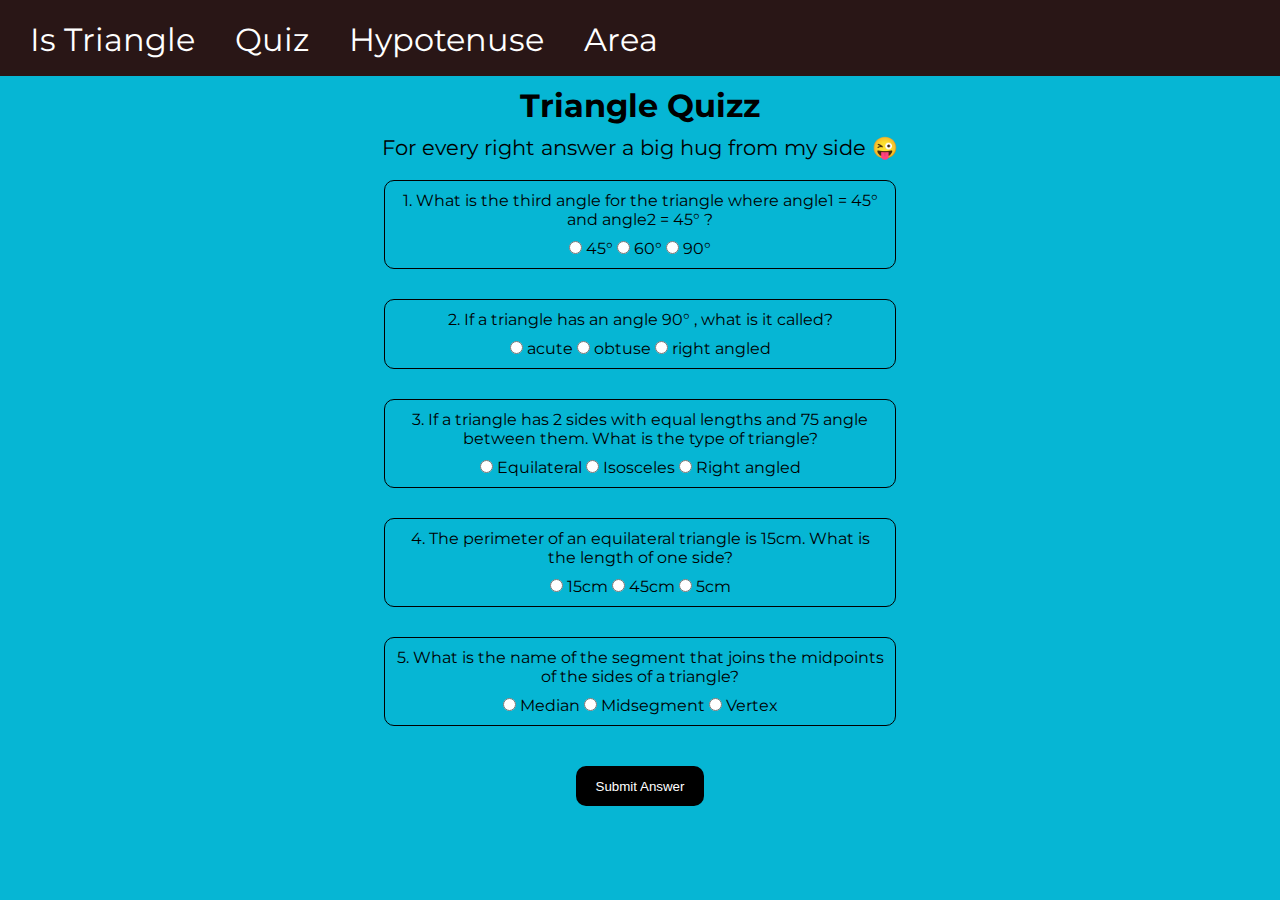
<file: quiz.html>
<!DOCTYPE html>
<html lang="en">
  <head>
    <meta charset="UTF-8" />
    <meta http-equiv="X-UA-Compatible" content="IE=edge" />
    <meta name="viewport" content="width=device-width, initial-scale=1.0" />
    <title>Quiz</title>
    <link rel="stylesheet" href="quiz.css" />
  </head>
  <body>
    <nav class="navbar">
      <ul>
        <li><a href="index.html"> Is Triangle </a></li>
        <li><a href="quiz.html">Quiz</a></li>
        <li><a href="hypotenuse.html">Hypotenuse</a></li>
        <li><a href="area.html">Area</a></li>
      </ul>
    </nav>
    <h1>Triangle Quizz</h1>
    <p class="heading">For every right answer a big hug from my side 😜</p>
    <div class="container">
      <form class="quiz-form">
        <div class="question-conatiner">
          <p>
            1. What is the third angle for the triangle where angle1 = 45° and
            angle2 = 45° ?
          </p>
          <label>
            <input type="radio" name="question" value="45°" /> 45°
          </label>
          <label>
            <input type="radio" name="question" value="60°" /> 60°
          </label>
          <label>
            <input type="radio" name="question" value="90°" /> 90°
          </label>
        </div>
        <div class="question-conatiner">
          <p>2. If a triangle has an angle 90° , what is it called?</p>
          <label>
            <input type="radio" name="question1" value="acute" /> acute
          </label>
          <label>
            <input type="radio" name="question1" value="obtuse" /> obtuse
          </label>
          <label>
            <input type="radio" name="question1" value="right angled" /> right
            angled
          </label>
        </div>
        <div class="question-conatiner">
          <p>
            3. If a triangle has 2 sides with equal lengths and 75 angle between
            them. What is the type of triangle?
          </p>
          <label>
            <input type="radio" name="question2" value="Equilateral" />
            Equilateral
          </label>
          <label>
            <input type="radio" name="question2" value="Isosceles" /> Isosceles
          </label>
          <label>
            <input type="radio" name="question2" value="right angled" /> Right
            angled
          </label>
        </div>
        <div class="question-conatiner">
          <p>
            4. The perimeter of an equilateral triangle is 15cm. What is the
            length of one side?
          </p>
          <label>
            <input type="radio" name="question3" value="15cm" /> 15cm
          </label>
          <label>
            <input type="radio" name="question3" value="45cm" /> 45cm
          </label>
          <label>
            <input type="radio" name="question3" value="5cm" /> 5cm
          </label>
        </div>
        <div class="question-conatiner">
          <p>
            5. What is the name of the segment that joins the midpoints of the
            sides of a triangle?
          </p>
          <label>
            <input type="radio" name="question3" value="Median" /> Median
          </label>
          <label>
            <input type="radio" name="question3" value="Midsegment" />
            Midsegment
          </label>
          <label>
            <input type="radio" name="question3" value="Vertex" /> Vertex
          </label>
        </div>
      </form>
      <button id="submit-answer-btn">Submit Answer</button>
      <div id="output"></div>
    </div>

    <script src="quiz.js"></script>
  </body>
</html>
</file>
<file: quiz.css>
@import url("https://fonts.googleapis.com/css2?family=Montserrat&display=swap");


*{
  margin: 0px;
  padding: 0px;
}

body{
  background-color: #06b6d4;
  font-family: "Montserrat", sans-serif;
  margin: 0px;
}
.navbar{
  background-color: rgb(41, 22, 22);
  height: 3.5rem;
  color: white;
  padding: 10px;
}

ul {
  list-style-type: none;
  margin: 0;
  padding: 0;
  display: flex;
  font-size: 2rem;
}

li{
    margin: 10px 20px;
    cursor: pointer;
}

a{
    text-decoration: none;
    color: white;
}

h1{
  text-align: center;
  margin-top: 10px;
  margin-bottom: 10px;
}

.heading{
  text-align: center;
  font-size: 1.3rem;
  margin-bottom: 20px;
}

.container{
  width: 40%;
  margin: auto;
  text-align: center;
}

.question-conatiner{
  margin-bottom: 30px;
  border: 1px solid black;
  border-radius: 10px;
  padding: 10px;
}

p{
  margin-bottom: 10px;
}

#submit-answer-btn{
  margin-top: 10px;
  padding: 10px;
  width: 8rem;
  border-radius: 10px;
  border: none;
  height: 2.5rem;
  background-color: black;
  color: white;

}

#output{
  margin-top: 10px;
  font-size: 2rem;
  color:whitesmoke;
}

.last_div{
  display: flex;
  justify-content: space-between;
}
</file>
